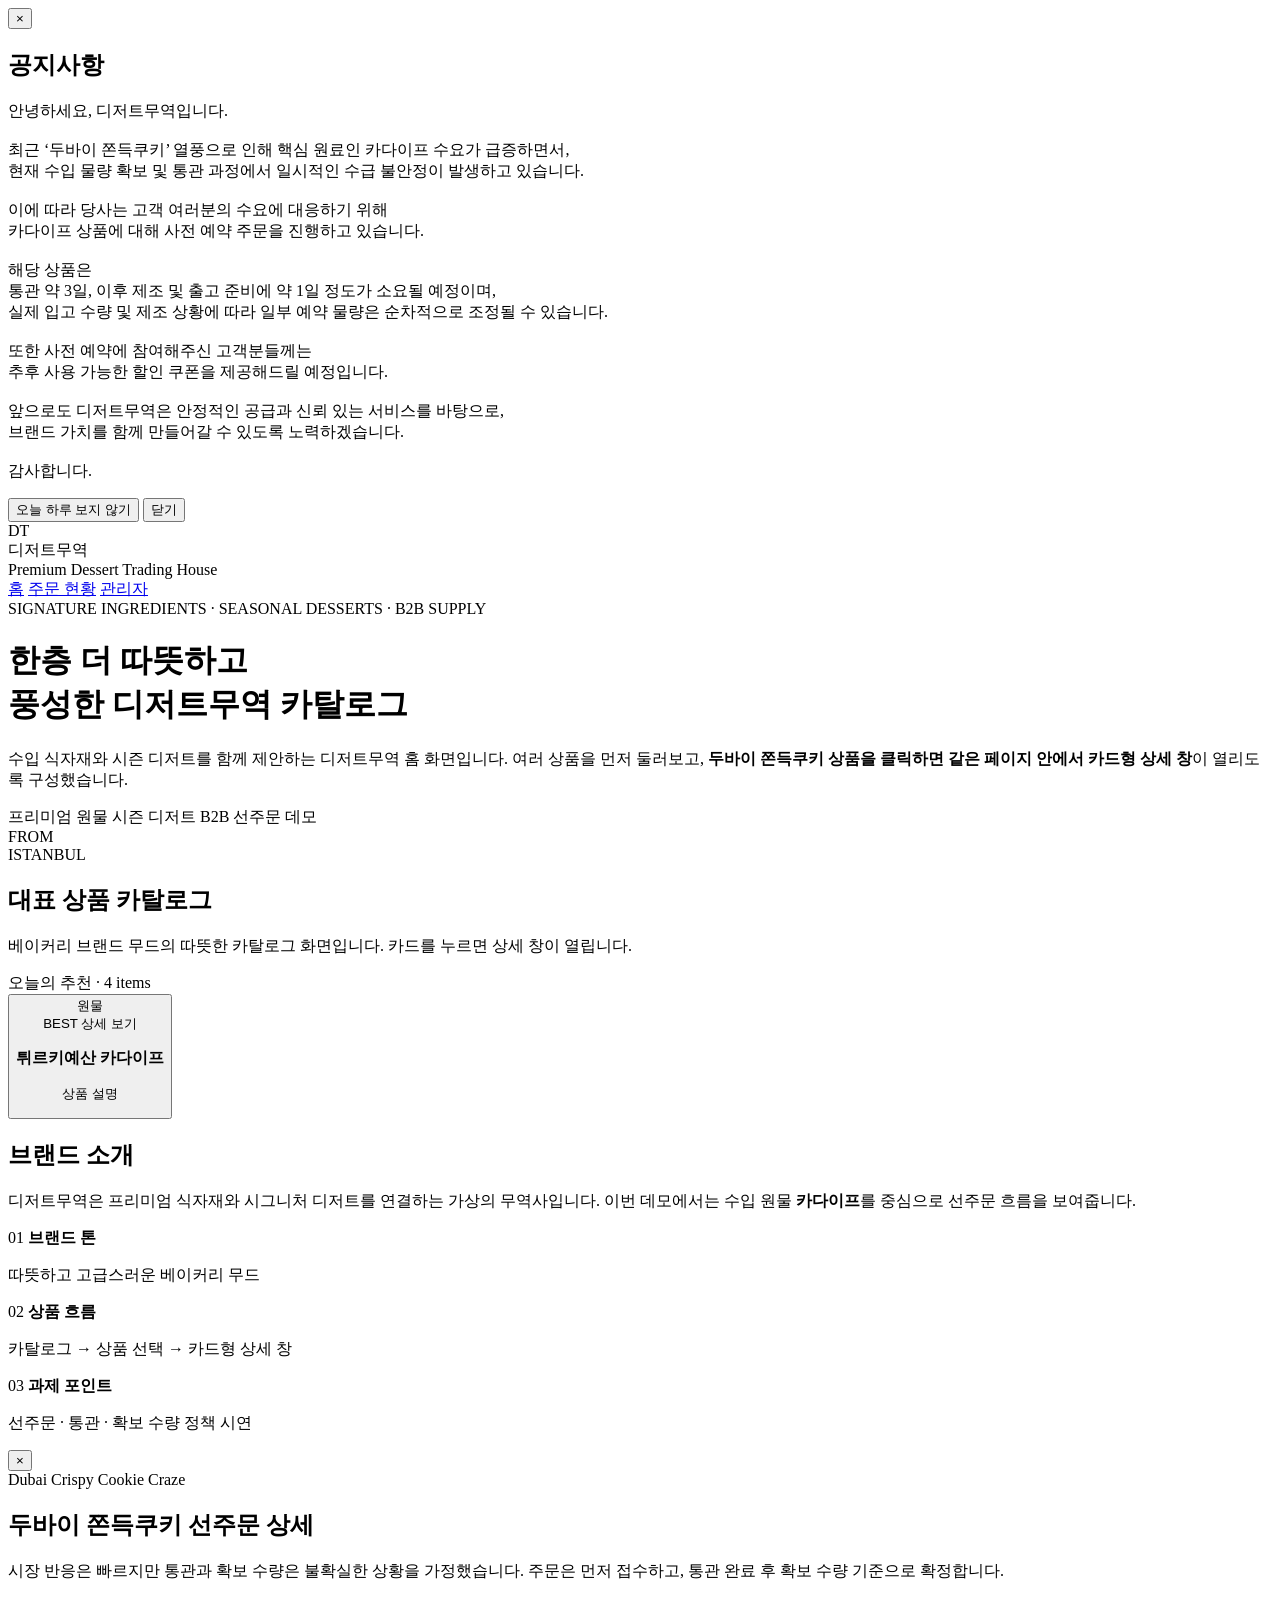
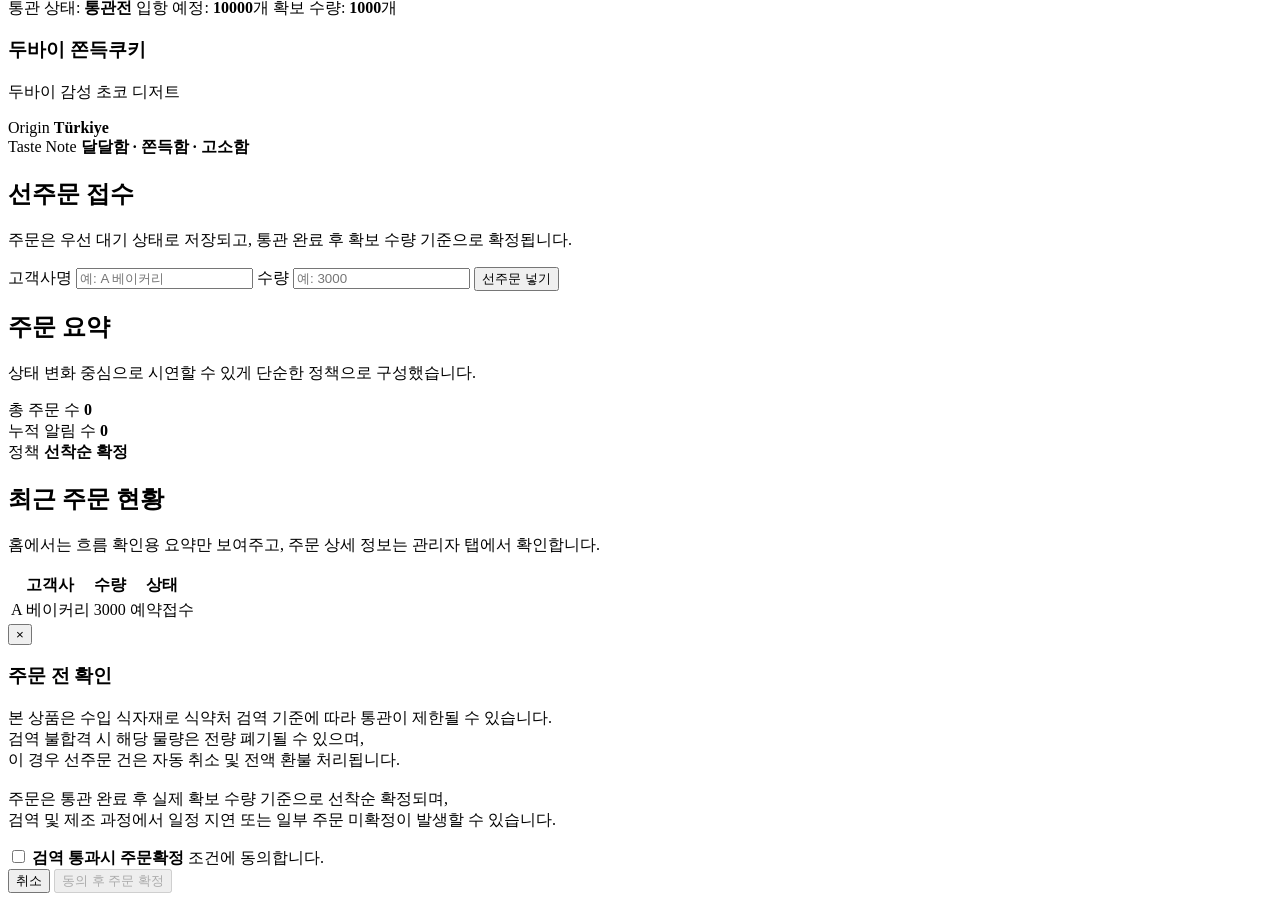
<file: src/main/resources/templates/index.html>
<!DOCTYPE html>
<html lang="ko" xmlns:th="http://www.thymeleaf.org">
<head>
    <meta charset="UTF-8">
    <title>디저트무역 | 프리미엄 디저트 카탈로그</title>
    <link rel="stylesheet" th:href="@{/css/style.css}">
</head>
<body>

<div id="noticeModal" class="notice-modal">
    <div class="notice-box">
        <button class="notice-close" onclick="closeNotice()">×</button>

        <h2>공지사항</h2>
        <p>
            안녕하세요, 디저트무역입니다.<br>
            <br>
            최근 ‘두바이 쫀득쿠키’ 열풍으로 인해 핵심 원료인 카다이프 수요가 급증하면서,<br>
            현재 수입 물량 확보 및 통관 과정에서 일시적인 수급 불안정이 발생하고 있습니다.<br>
            <br>
            이에 따라 당사는 고객 여러분의 수요에 대응하기 위해<br>
            카다이프 상품에 대해 사전 예약 주문을 진행하고 있습니다.<br>
            <br>
            해당 상품은<br>
            통관 약 3일, 이후 제조 및 출고 준비에 약 1일 정도가 소요될 예정이며,<br>
            실제 입고 수량 및 제조 상황에 따라 일부 예약 물량은 순차적으로 조정될 수 있습니다.<br>
            <br>
            또한 사전 예약에 참여해주신 고객분들께는<br>
            추후 사용 가능한 할인 쿠폰을 제공해드릴 예정입니다.<br>
            <br>
            앞으로도 디저트무역은 안정적인 공급과 신뢰 있는 서비스를 바탕으로,<br>
            브랜드 가치를 함께 만들어갈 수 있도록 노력하겠습니다.<br>
            <br>
            감사합니다.<br>
        </p>

        <div class="notice-actions">
            <button type="button" class="notice-hide-today" onclick="hideNoticeToday()">오늘 하루 보지 않기</button>
            <button type="button" class="notice-confirm" onclick="closeNotice()">닫기</button>
        </div>
    </div>
</div>

<div class="page bakery-home">
    <header class="brand-hero">
        <nav class="top-nav bakery-nav">
            <div class="brand-block">
                <div class="brand-mark">DT</div>
                <div>
                    <div class="brand">디저트무역</div>
                    <div class="brand-sub">Premium Dessert Trading House</div>
                </div>
            </div>
            <div class="menu">
                <a href="/">홈</a>
                <a href="/orders">주문 현황</a>
                <a href="/admin">관리자</a>
            </div>
        </nav>

        <div class="bakery-hero-panel">
            <div class="hero-copy">
                <span class="chip">SIGNATURE INGREDIENTS · SEASONAL DESSERTS · B2B SUPPLY</span>
                <h1>한층 더 따뜻하고<br>풍성한 디저트무역 카탈로그</h1>
                <p>
                    수입 식자재와 시즌 디저트를 함께 제안하는 디저트무역 홈 화면입니다.
                    여러 상품을 먼저 둘러보고, <strong>두바이 쫀득쿠키 상품을 클릭하면 같은 페이지 안에서 카드형 상세 창</strong>이 열리도록 구성했습니다.
                </p>
                <div class="hero-badges">
                    <span class="badge soft">프리미엄 원물</span>
                    <span class="badge soft">시즌 디저트</span>
                    <span class="badge soft">B2B 선주문 데모</span>
                </div>
            </div>

            <div class="hero-showcase">
                <div class="showcase-frame">
                    <div class="showcase-bread bread-a"></div>
                    <div class="showcase-bread bread-b"></div>
                    <div class="showcase-bread bread-c"></div>
                    <div class="showcase-leaf leaf-a"></div>
                    <div class="showcase-leaf leaf-b"></div>
                    <div class="showcase-stamp">FROM<br>ISTANBUL</div>
                </div>
            </div>
        </div>
    </header>

    <main class="content-stack">
        <section class="card wide bakery-section">
            <div class="section-head between">
                <div class="section-title">
                    <h2>대표 상품 카탈로그</h2>
                    <p>베이커리 브랜드 무드의 따뜻한 카탈로그 화면입니다. 카드를 누르면 상세 창이 열립니다.</p>
                </div>
                <div class="section-note">오늘의 추천 · 4 items</div>
            </div>

            <div class="catalog-grid">
                <button type="button"
                        class="catalog-card"
                        th:each="item : ${catalogProducts}"
                        th:attr="data-id=${item.id},data-name=${item.name}"
                        onclick="selectProduct(this)">
                    <div class="catalog-visual" th:classappend="' visual-' + ${item.imageType}">
                        <div class="visual-label" th:text="${item.category}">원물</div>
                        <div class="pastry pastry-1"></div>
                        <div class="pastry pastry-2"></div>
                        <div class="pastry pastry-3"></div>
                    </div>
                    <div class="catalog-body">
                        <div class="catalog-topline">
                            <span class="catalog-badge" th:text="${item.badge}">BEST</span>
                            <span class="catalog-arrow">상세 보기</span>
                        </div>
                        <h3 th:text="${item.name}">튀르키예산 카다이프</h3>
                        <p th:text="${item.shortDescription}">상품 설명</p>
                    </div>
                </button>
            </div>
        </section>

        <section class="card wide bakery-section">
            <div class="section-title">
                <h2>브랜드 소개</h2>
                <p>
                    디저트무역은 프리미엄 식자재와 시그니처 디저트를 연결하는 가상의 무역사입니다.
                    이번 데모에서는 수입 원물 <strong>카다이프</strong>를 중심으로 선주문 흐름을 보여줍니다.
                </p>
            </div>
            <div class="story-grid">
                <div class="story-box">
                    <span>01</span>
                    <strong>브랜드 톤</strong>
                    <p>따뜻하고 고급스러운 베이커리 무드</p>
                </div>
                <div class="story-box">
                    <span>02</span>
                    <strong>상품 흐름</strong>
                    <p>카탈로그 → 상품 선택 → 카드형 상세 창</p>
                </div>
                <div class="story-box">
                    <span>03</span>
                    <strong>과제 포인트</strong>
                    <p>선주문 · 통관 · 확보 수량 정책 시연</p>
                </div>
            </div>
        </section>
    </main>

    <div id="productModal" class="modal-overlay">
        <div class="modal-card">
            <button class="modal-close" onclick="closeProductModal()">×</button>

            <div id="featured-content" class="featured-modal" data-name="튀르키예산 카다이프">
                <div class="featured-top">
                    <div class="featured-copy">
                        <span class="chip">Dubai Crispy Cookie Craze</span>
                        <h2>두바이 쫀득쿠키 선주문 상세</h2>
                        <p>
                            시장 반응은 빠르지만 통관과 확보 수량은 불확실한 상황을 가정했습니다.
                            주문은 먼저 접수하고, 통관 완료 후 확보 수량 기준으로 확정합니다.
                        </p>
                        <div class="hero-badges">
                            <span class="badge soft">
                                    통관 상태:
                                    <strong th:text="
                                        ${featuredProduct.customsStatus.name() == 'BEFORE_CUSTOMS'} ? '통관전' :
                                        (${featuredProduct.customsStatus.name() == 'CUSTOMS_PENDING'} ? '통관대기중' :
                                        (${featuredProduct.customsStatus.name() == 'CLEARED'} ? '통관완료' :
                                        (${featuredProduct.customsStatus.name() == 'MANUFACTURING'} ? '제조중' :
                                        (${featuredProduct.customsStatus.name() == 'SHIPPING'} ? '출고중' : '통관실패'))))
                                    ">통관전</strong>
                            </span>
                            <span class="badge soft">입항 예정: <strong th:text="${featuredProduct.expectedStock}">10000</strong>개</span>
                            <span class="badge soft">확보 수량: <strong th:text="${featuredProduct.securedStock}">1000</strong>개</span>
                        </div>
                    </div>

                    <div class="hero-card modal-hero-card">
                        <div class="cookie-visual">
                            <div class="plate"></div>
                            <div class="cookie cookie-1"></div>
                            <div class="cookie cookie-2"></div>
                            <div class="cookie cookie-3"></div>
                            <div class="cream"></div>
                            <div class="pistachio pistachio-1"></div>
                            <div class="pistachio pistachio-2"></div>
                            <div class="pistachio pistachio-3"></div>
                        </div>
                        <div class="product-meta">
                            <h3 th:text="${featuredProduct.name}">두바이 쫀득쿠키</h3>
                            <p th:text="${featuredProduct.description}">두바이 감성 초코 디저트</p>
                            <div class="meta-row">
                                <span>Origin</span>
                                <strong th:text="${featuredProduct.origin}">Türkiye</strong>
                            </div>
                            <div class="meta-row">
                                <span>Taste Note</span>
                                <strong th:text="${featuredProduct.flavorNote}">달달함 · 쫀득함  · 고소함</strong>
                            </div>
                        </div>
                    </div>
                </div>

                <div class="content-grid modal-grid">
                    <section class="card order-form-card">
                        <div class="section-title">
                            <h2>선주문 접수</h2>
                            <p>주문은 우선 대기 상태로 저장되고, 통관 완료 후 확보 수량 기준으로 확정됩니다.</p>
                        </div>

                        <form id="orderForm" class="stack-form">
                            <label>
                                <span>고객사명</span>
                                <input type="text" id="customerName" placeholder="예: A 베이커리">
                            </label>
                            <label>
                                <span>수량</span>
                                <input type="number" id="quantity" min="1" placeholder="예: 3000">
                            </label>
                            <button type="button" id="preOrderBtn" class="btn btn-primary">선주문 넣기</button>
                        </form>
                    </section>

                    <section class="card summary-card">
                        <div class="section-title">
                            <h2>주문 요약</h2>
                            <p>상태 변화 중심으로 시연할 수 있게 단순한 정책으로 구성했습니다.</p>
                        </div>

                        <div class="summary-list">
                            <div class="summary-item">
                                <span>총 주문 수</span>
                                <strong th:text="${#lists.size(orders)}">0</strong>
                            </div>
                            <div class="summary-item">
                                <span>누적 알림 수</span>
                                <strong th:text="${#lists.size(notifications)}">0</strong>
                            </div>
                            <div class="summary-item">
                                <span>정책</span>
                                <strong>선착순 확정</strong>
                            </div>
                        </div>
                    </section>

                    <section class="card table-card wide">
                        <div class="section-title">
                            <h2>최근 주문 현황</h2>
                            <p>홈에서는 흐름 확인용 요약만 보여주고, 주문 상세 정보는 관리자 탭에서 확인합니다.</p>
                        </div>

                        <div class="table-wrap">
                            <table>
                                <thead>
                                <tr>
                                    <th>고객사</th>
                                    <th>수량</th>
                                    <th>상태</th>
                                </tr>
                                </thead>
                                <tbody>
                                <tr th:each="order : ${orders}">
                                    <td th:text="${order.customerName}">A 베이커리</td>
                                    <td th:text="${order.quantity}">3000</td>
                                    <td>
                                        <span class="status"
                                              th:text="
                                                  ${order.status.name() == 'PENDING'} ? '예약접수' :
                                                  (${order.status.name() == 'CONFIRMED'} ? '주문확정' :
                                                  (${order.status.name() == 'WAITLIST'} ? '대기' : '취소'))
                                              "
                                              th:classappend="${order.status.name() == 'CONFIRMED'} ? ' confirmed' :
                                                              (${order.status.name() == 'WAITLIST'} ? ' waitlist' :
                                                              (${order.status.name() == 'CANCELLED'} ? ' cancelled' : ' pending'))">
                                            예약접수
                                        </span>
                                        </td>
                                    </tr>
                                </tbody>
                            </table>
                        </div>
                    </section>
                </div>
            </div>
        </div>
    </div>
</div>
<div id="agreementModal" class="modal-overlay">
    <div class="agreement-modal-card">
        <button type="button" class="modal-close" onclick="closeAgreementModal()">×</button>

        <div class="agreement-header">
            <h3>주문 전 확인</h3>
            <p>
                본 상품은 수입 식자재로 식약처 검역 기준에 따라 통관이 제한될 수 있습니다.<br>
                검역 불합격 시 해당 물량은 전량 폐기될 수 있으며,<br>
                이 경우 선주문 건은 자동 취소 및 전액 환불 처리됩니다.<br><br>

                주문은 통관 완료 후 실제 확보 수량 기준으로 선착순 확정되며,<br>
                검역 및 제조 과정에서 일정 지연 또는 일부 주문 미확정이 발생할 수 있습니다.
            </p>
        </div>

        <label class="agreement-check-row">
            <input type="checkbox" id="agreementCheck">
            <span>
                <strong>검역 통과시 주문확정</strong> 조건에 동의합니다.
            </span>
        </label>

        <div class="agreement-actions">
            <button type="button" class="btn btn-light" onclick="closeAgreementModal()">취소</button>
            <button type="button" id="finalSubmitBtn" class="btn btn-primary" disabled>
                동의 후 주문 확정
            </button>
        </div>
    </div>
</div>
<script th:src="@{/js/app.js}"></script>
</body>
</html>
</file>
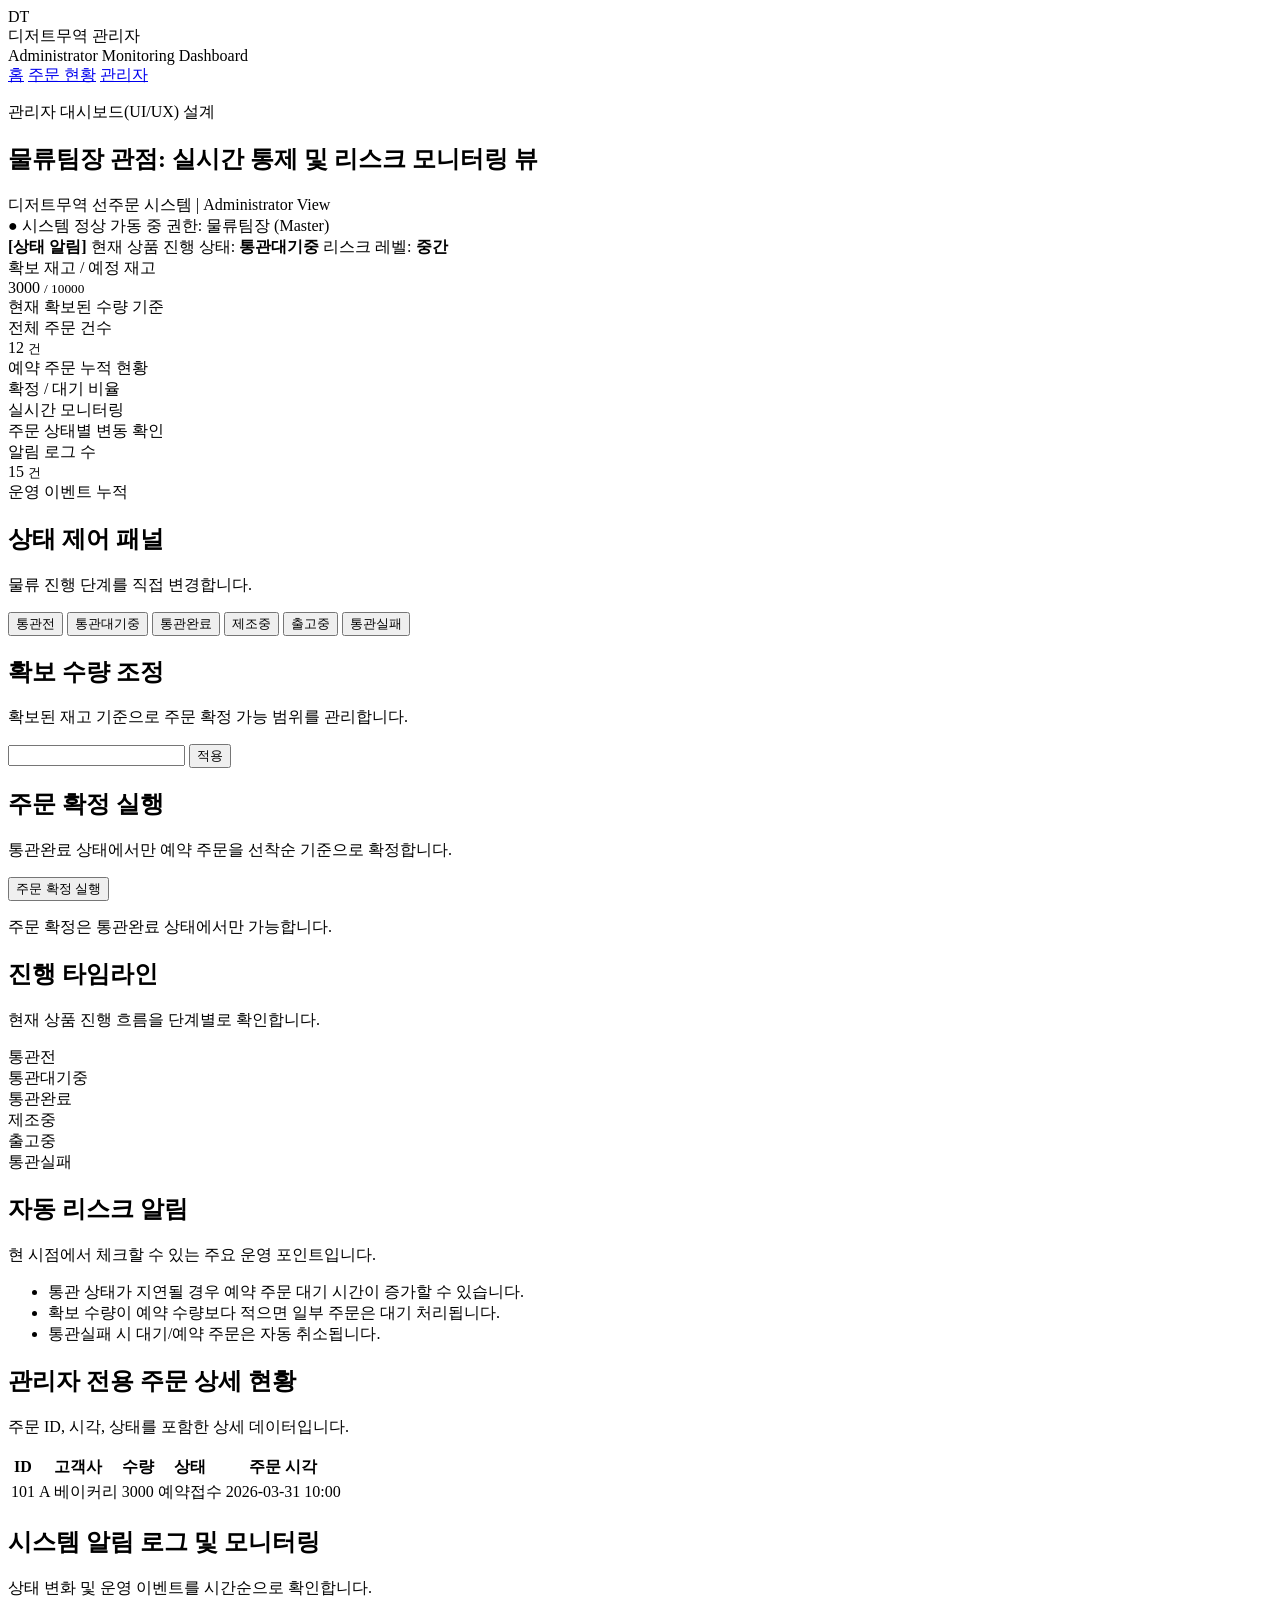
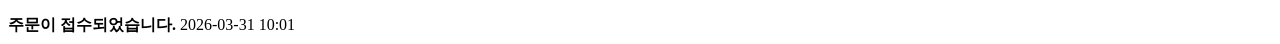
<file: src/main/resources/templates/admin.html>
<!DOCTYPE html>
<html lang="ko" xmlns:th="http://www.thymeleaf.org">
<head>
    <meta charset="UTF-8">
    <title>관리자 대시보드 | 디저트무역</title>
    <link rel="stylesheet" th:href="@{/css/style.css}">
</head>
<body>
<div class="page admin-dashboard-page">
    <nav class="top-nav admin-dashboard-nav">
        <div class="brand-block">
            <div class="brand-mark">DT</div>
            <div>
                <div class="brand">디저트무역 관리자</div>
                <div class="brand-sub">Administrator Monitoring Dashboard</div>
            </div>
        </div>
        <div class="menu">
            <a href="/">홈</a>
            <a href="/orders">주문 현황</a>
            <a href="/admin">관리자</a>
        </div>
    </nav>

    <main class="admin-dashboard-wrap">
        <section class="admin-title-area">
            <p class="admin-kicker">관리자 대시보드(UI/UX) 설계</p>
            <h1>물류팀장 관점: 실시간 통제 및 리스크 모니터링 뷰</h1>
            <div class="admin-system-bar">
                <div class="admin-system-left">
                    <span class="admin-dot"></span>
                    <span>디저트무역 선주문 시스템</span>
                    <span class="admin-divider">|</span>
                    <span>Administrator View</span>
                </div>
                <div class="admin-system-right">
                    <span class="admin-live">● 시스템 정상 가동 중</span>
                    <span>권한: 물류팀장 (Master)</span>
                </div>
            </div>
        </section>

        <section class="admin-alert-banner">
            <strong>[상태 알림]</strong>
            <span>
                현재 상품 진행 상태:
                <strong th:text="
                    ${product.customsStatus.name() == 'BEFORE_CUSTOMS'} ? '통관전' :
                    (${product.customsStatus.name() == 'CUSTOMS_PENDING'} ? '통관대기중' :
                    (${product.customsStatus.name() == 'CLEARED'} ? '통관완료' :
                    (${product.customsStatus.name() == 'MANUFACTURING'} ? '제조중' :
                    (${product.customsStatus.name() == 'SHIPPING'} ? '출고중' : '통관실패'))))
                ">통관대기중</strong>
            </span>
            <span class="admin-alert-risk">
                리스크 레벨:
                <strong th:text="${product.customsStatus.name() == 'FAILED'} ? '높음' :
                                 (${product.customsStatus.name() == 'CUSTOMS_PENDING'} ? '중간' : '보통')">중간</strong>
            </span>
        </section>

        <section class="admin-kpi-grid">
            <div class="admin-kpi-card">
                <div class="admin-kpi-label">확보 재고 / 예정 재고</div>
                <div class="admin-kpi-value">
                    <span th:text="${product.securedStock}">3000</span>
                    <small>/ <span th:text="${product.expectedStock}">10000</span></small>
                </div>
                <div class="admin-kpi-sub">현재 확보된 수량 기준</div>
            </div>

            <div class="admin-kpi-card">
                <div class="admin-kpi-label">전체 주문 건수</div>
                <div class="admin-kpi-value">
                    <span th:text="${#lists.size(orders)}">12</span>
                    <small>건</small>
                </div>
                <div class="admin-kpi-sub">예약 주문 누적 현황</div>
            </div>

            <div class="admin-kpi-card">
                <div class="admin-kpi-label">확정 / 대기 비율</div>
                <div class="admin-kpi-value">실시간 모니터링</div>
                <div class="admin-kpi-sub">주문 상태별 변동 확인</div>
            </div>

            <div class="admin-kpi-card">
                <div class="admin-kpi-label">알림 로그 수</div>
                <div class="admin-kpi-value">
                    <span th:text="${#lists.size(notifications)}">15</span>
                    <small>건</small>
                </div>
                <div class="admin-kpi-sub">운영 이벤트 누적</div>
            </div>
        </section>

        <section class="admin-control-grid">
            <div class="admin-panel">
                <div class="admin-panel-header">
                    <h2>상태 제어 패널</h2>
                    <p>물류 진행 단계를 직접 변경합니다.</p>
                </div>

                <div class="admin-status-buttons">
                    <button class="admin-dark-btn" onclick="updateCustomsStatus('BEFORE_CUSTOMS')">통관전</button>
                    <button class="admin-dark-btn" onclick="updateCustomsStatus('CUSTOMS_PENDING')">통관대기중</button>
                    <button class="admin-dark-btn admin-accent" onclick="updateCustomsStatus('CLEARED')">통관완료</button>
                    <button class="admin-dark-btn" onclick="updateCustomsStatus('MANUFACTURING')">제조중</button>
                    <button class="admin-dark-btn" onclick="updateCustomsStatus('SHIPPING')">출고중</button>
                    <button class="admin-dark-btn admin-danger" onclick="updateCustomsStatus('FAILED')">통관실패</button>
                </div>
            </div>

            <div class="admin-panel">
                <div class="admin-panel-header">
                    <h2>확보 수량 조정</h2>
                    <p>확보된 재고 기준으로 주문 확정 가능 범위를 관리합니다.</p>
                </div>

                <div class="admin-stock-box">
                    <input type="number" id="securedStock" min="0" th:value="${product.securedStock}">
                    <button class="admin-dark-btn admin-accent" onclick="updateSecuredStock()">적용</button>
                </div>
            </div>

            <div class="admin-panel">
                <div class="admin-panel-header">
                    <h2>주문 확정 실행</h2>
                    <p>통관완료 상태에서만 예약 주문을 선착순 기준으로 확정합니다.</p>
                </div>

                <button
                        id="confirmOrdersBtn"
                        class="admin-kill-btn"
                        onclick="confirmOrders()"
                        th:attr="data-status=${product.customsStatus}"
                        th:disabled="${product.customsStatus.name() != 'CLEARED'}">
                    주문 확정 실행
                </button>

                <p class="admin-help"
                   th:if="${product.customsStatus.name() != 'CLEARED'}">
                    주문 확정은 통관완료 상태에서만 가능합니다.
                </p>
            </div>
        </section>

        <section class="admin-monitor-grid">
            <div class="admin-panel">
                <div class="admin-panel-header">
                    <h2>진행 타임라인</h2>
                    <p>현재 상품 진행 흐름을 단계별로 확인합니다.</p>
                </div>

                <div class="admin-timeline">
                    <div class="timeline-step" th:classappend="${product.customsStatus.name() == 'BEFORE_CUSTOMS'} ? ' active'">
                        <span class="step-dot"></span>
                        <span>통관전</span>
                    </div>
                    <div class="timeline-step" th:classappend="${product.customsStatus.name() == 'CUSTOMS_PENDING'} ? ' active'">
                        <span class="step-dot"></span>
                        <span>통관대기중</span>
                    </div>
                    <div class="timeline-step" th:classappend="${product.customsStatus.name() == 'CLEARED'} ? ' active'">
                        <span class="step-dot"></span>
                        <span>통관완료</span>
                    </div>
                    <div class="timeline-step" th:classappend="${product.customsStatus.name() == 'MANUFACTURING'} ? ' active'">
                        <span class="step-dot"></span>
                        <span>제조중</span>
                    </div>
                    <div class="timeline-step" th:classappend="${product.customsStatus.name() == 'SHIPPING'} ? ' active'">
                        <span class="step-dot"></span>
                        <span>출고중</span>
                    </div>
                    <div class="timeline-step danger" th:classappend="${product.customsStatus.name() == 'FAILED'} ? ' active'">
                        <span class="step-dot"></span>
                        <span>통관실패</span>
                    </div>
                </div>
            </div>

            <div class="admin-panel">
                <div class="admin-panel-header">
                    <h2>자동 리스크 알림</h2>
                    <p>현 시점에서 체크할 수 있는 주요 운영 포인트입니다.</p>
                </div>

                <ul class="admin-risk-list">
                    <li>통관 상태가 지연될 경우 예약 주문 대기 시간이 증가할 수 있습니다.</li>
                    <li>확보 수량이 예약 수량보다 적으면 일부 주문은 대기 처리됩니다.</li>
                    <li>통관실패 시 대기/예약 주문은 자동 취소됩니다.</li>
                </ul>
            </div>
        </section>

        <section class="admin-panel admin-log-panel">
            <div class="admin-panel-header">
                <h2>관리자 전용 주문 상세 현황</h2>
                <p>주문 ID, 시각, 상태를 포함한 상세 데이터입니다.</p>
            </div>

            <div class="table-wrap">
                <table>
                    <thead>
                    <tr>
                        <th>ID</th>
                        <th>고객사</th>
                        <th>수량</th>
                        <th>상태</th>
                        <th>주문 시각</th>
                    </tr>
                    </thead>
                    <tbody>
                    <tr th:each="order : ${orders}">
                        <td th:text="${order.id}">101</td>
                        <td th:text="${order.customerName}">A 베이커리</td>
                        <td th:text="${order.quantity}">3000</td>
                        <td>
                            <span class="status"
                                  th:text="
                                      ${order.status.name() == 'PENDING'} ? '예약접수' :
                                      (${order.status.name() == 'CONFIRMED'} ? '주문확정' :
                                      (${order.status.name() == 'WAITLIST'} ? '대기' : '취소'))
                                  "
                                  th:classappend="${order.status.name() == 'CONFIRMED'} ? ' confirmed' :
                                                  (${order.status.name() == 'WAITLIST'} ? ' waitlist' :
                                                  (${order.status.name() == 'CANCELLED'} ? ' cancelled' : ' pending'))">
                                예약접수
                            </span>
                        </td>
                        <td th:text="${#temporals.format(order.orderedAt, 'yyyy-MM-dd HH:mm')}">2026-03-31 10:00</td>
                    </tr>
                    </tbody>
                </table>
            </div>
        </section>

        <section class="admin-panel admin-log-panel">
            <div class="admin-panel-header">
                <h2>시스템 알림 로그 및 모니터링</h2>
                <p>상태 변화 및 운영 이벤트를 시간순으로 확인합니다.</p>
            </div>

            <div class="timeline">
                <div class="timeline-item" th:each="n : ${notifications}">
                    <div class="dot"></div>
                    <div class="timeline-body">
                        <strong th:text="${n.message}">주문이 접수되었습니다.</strong>
                        <span th:text="${#temporals.format(n.createdAt, 'yyyy-MM-dd HH:mm')}">2026-03-31 10:01</span>
                    </div>
                </div>
            </div>
        </section>
    </main>
</div>

<script th:src="@{/js/app.js}"></script>
</body>
</html>
</file>
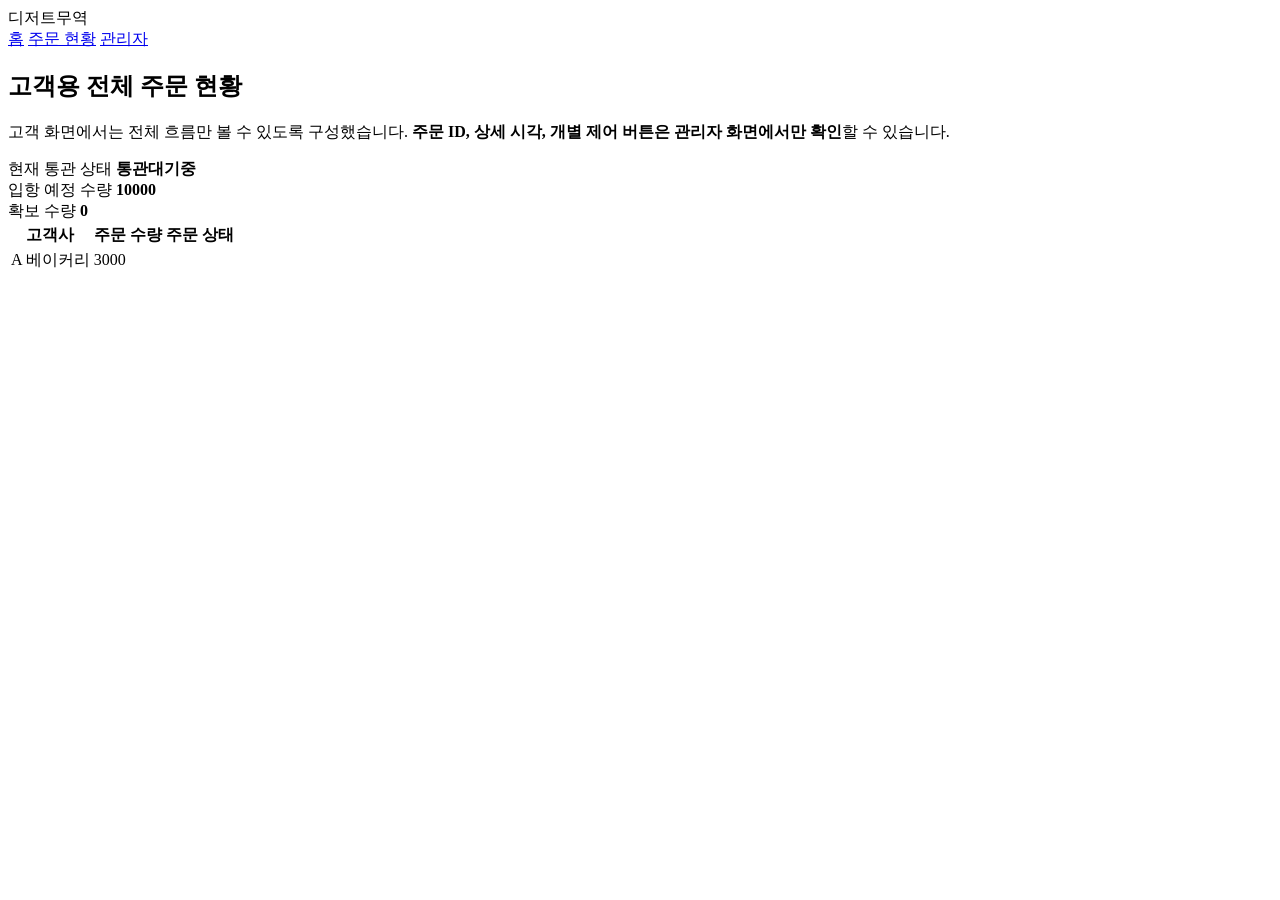
<file: src/main/resources/templates/orders.html>
<!DOCTYPE html>
<html lang="ko" xmlns:th="http://www.thymeleaf.org">
<head>
    <meta charset="UTF-8">
    <title>주문 현황 | Dessert Trade</title>
    <link rel="stylesheet" th:href="@{/css/style.css}">
</head>
<body>
<div class="page sub-page">
    <nav class="top-nav slim">
        <div class="brand">디저트무역</div>
        <div class="menu">
            <a href="/">홈</a>
            <a href="/orders">주문 현황</a>
            <a href="/admin">관리자</a>
        </div>
    </nav>

    <main class="sub-layout">
        <section class="card wide">
            <div class="section-title">
                <h2>고객용 전체 주문 현황</h2>
                <p>
                    고객 화면에서는 전체 흐름만 볼 수 있도록 구성했습니다.
                    <strong>주문 ID, 상세 시각, 개별 제어 버튼은 관리자 화면에서만 확인</strong>할 수 있습니다.
                </p>
            </div>

            <div class="customer-summary-grid">
                <div class="summary-item">
                    <span>현재 통관 상태</span>
                    <strong th:text="
                            ${product.customsStatus.name() == 'BEFORE_CUSTOMS'} ? '통관전' :
                            (${product.customsStatus.name() == 'CUSTOMS_PENDING'} ? '통관대기중' :
                            (${product.customsStatus.name() == 'CLEARED'} ? '통관완료' :
                            (${product.customsStatus.name() == 'MANUFACTURING'} ? '제조중' :
                            (${product.customsStatus.name() == 'SHIPPING'} ? '출고중' : '통관실패'))))
                    ">통관대기중</strong>
                </div>
                <div class="summary-item">
                    <span>입항 예정 수량</span>
                    <strong th:text="${product.expectedStock}">10000</strong>
                </div>
                <div class="summary-item">
                    <span>확보 수량</span>
                    <strong th:text="${product.securedStock}">0</strong>
                </div>
            </div>

            <div class="table-wrap">
                <table>
                    <thead>
                    <tr>
                        <th>고객사</th>
                        <th>주문 수량</th>
                        <th>주문 상태</th>
                    </tr>
                    </thead>
                    <tbody>
                    <tr th:each="order : ${orders}">
                        <td th:text="${order.customerName}">A 베이커리</td>
                        <td th:text="${order.quantity}">3000</td>
                        <td>
                            <span class="status"
                                  th:text="${order.status}"
                                  th:classappend="${order.status.name() == 'CONFIRMED'} ? ' confirmed' :
                                                  (${order.status.name() == 'WAITLIST'} ? ' waitlist' :
                                                  (${order.status.name() == 'CANCELLED'} ? ' cancelled' : ' pending'))">
                            </span>
                        </td>
                    </tr>
                    </tbody>
                </table>
            </div>
        </section>
    </main>
</div>
<script th:src="@{/js/app.js}"></script>
</body>
</html>
</file>
